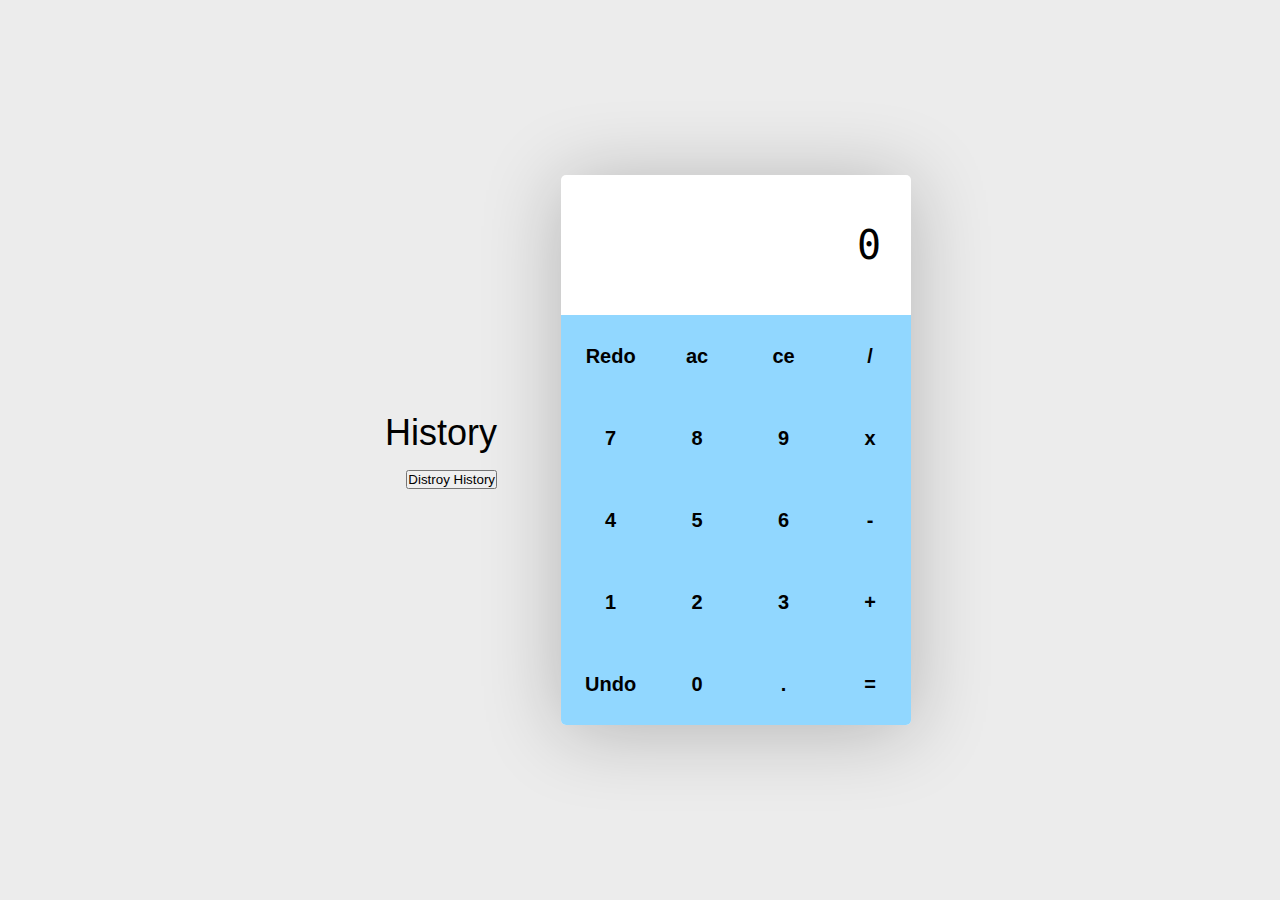
<file: index.html>
<!DOCTYPE html>
<html lang="en">

<head>
	<meta charset="UTF-8">
	<meta name="viewport" content="width=device-width, initial-scale=1.0">
	<meta http-equiv="X-UA-Compatible" content="ie=edge">
	<title>Javascript Calculator</title>
	<link rel="stylesheet" href="./style.css">
</head>

<body>
	<div id="wrapper">
		<div class="historyContainer">
			<p style="font-size:36px">History</p>
			<div id="history">
			</div>
			<button id="deleteHistory">Distroy History</button>
		</div>

		<div class="main">
			<div class="output">
				<div id="steps">
				</div>
			</div>

			<div class="calBody" id="calBody">
				<!-- removed the calbutton classes as you can target this in css without this : so just remove the junk -->

				<!-- fixed typo : <buttona> -->
				<button id="redo">Redo</button>
				<button id="deleteAll">ac</button>
				<button id="backOne">ce</button>
				<button id="/">/</button>
				<br>
				<button id="7">7</button>
				<button id="8">8</button>
				<button id="9">9</button>
				<button id="*">x</button>
				<br>
				<button id="4">4</button>
				<button id="5">5</button>
				<button id="6">6</button>
				<button id="-">-</button>
				<br>
				<button id="1">1</button>
				<button id="2">2</button>
				<button id="3">3</button>
				<button id="+">+</button>
				<br>
				<button id="undo">Undo</button>
				<button id="0">0</button>
				<button id=".">.</button>
				<button id="total">=</button>

			</div>
		</div>
	</div>
	<script type="text/javascript" src="./script.js"></script>
</body>

</html>
</file>
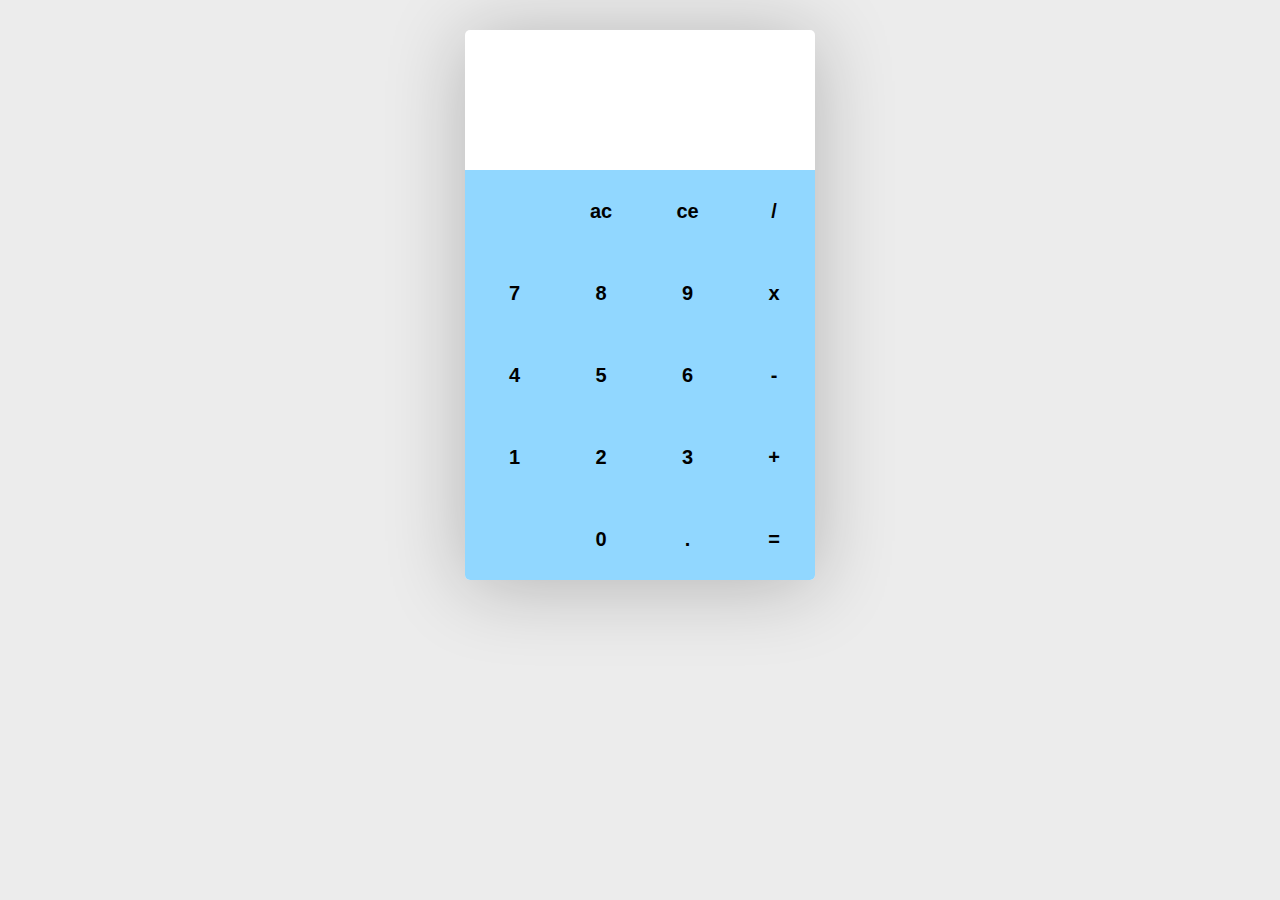
<file: javaScriptCalculator/index.html>
<!DOCTYPE html>
<html lang="en">

<head>
	<meta charset="UTF-8">
	<meta name="viewport" content="width=device-width, initial-scale=1.0">
	<meta http-equiv="X-UA-Compatible" content="ie=edge">
	<title>Javascript Calculator</title>
	<link rel="stylesheet" href="./style.css">
</head>

<body>
	<div id="wrapper">
		<div class="main">
			<div class="output">
				<div id="userOutput">
					<span id="steps"></span>
				</div>
			</div>

			<div class="calBody">
				<!-- removed the calbutton classes as you can target this in css without this : so just remove the junk -->

				<!-- fixed typo : <buttona> -->
				<button id="deleteAll">ac</button>
				<button id="backOne">ce</button>
				<button id="/">/</button>
				<br>
				<button id="7">7</button>
				<button id="8">8</button>
				<button id="9">9</button>
				<button id="*">x</button>
				<br>
				<button id="4">4</button>
				<button id="5">5</button>
				<button id="6">6</button>
				<button id="-">-</button>
				<br>
				<button id="1">1</button>
				<button id="2">2</button>
				<button id="3">3</button>
				<button id="+">+</button>
				<br>
				<button id="0">0</button>
				<button id=".">.</button>
				<button id="total">=</button>
			</div>
		</div>
	</div>
	<script type="text/javascript" src="https://code.jquery.com/jquery-3.2.1.slim.min.js"></script>
	<script type="text/javascript" src="./script.js"></script>
</body>

</html>
</file>
<file: style.css>
* {
	padding: 0;
	margin: 0;
	font-family: 'Segoe UI', Tahoma, Geneva, Verdana, sans-serif;
}
html{
	height: 100%;
}
body {
	background-color: #ececec;
	text-align: right;
	display: flex;
	align-items: center;
	justify-content: center;
	height: 100%;
}

#wrapper {
	display: flex;
	align-items: center;
	justify-content: flex-start;
}

.main {
	width: 350px;
	height: auto;
	background-color: #fff;
	border-radius: 5px;
	box-shadow: 0px 6px 80px rgba(0, 0, 0, 0.24);
	margin-left: 3em;
}

.output {
	height: 140px;
	line-height: 140px;
	text-align: right;
	padding-right: 30px;
	font-size: 40px;
	color: black;
	overflow-x: auto;
	overflow-y: hidden;
}

.calBody button {
	width: 72px;
	height: 72px;
	margin: 5px;
	background-color: transparent;
	font-size: 20px;
	cursor: pointer;
	transition: 50ms all ease;
	outline: none;
	/* now it won't show the outline on Click */
	transform: scale(1);
	font-weight: 600;
	border: none;
}


/* hover effect for the buttons */

.calBody button:hover {
	background: rgb(234, 244, 255);
}

.calBody button:active {
	transform: scale(0.9);
	border-radius: 10px;
}

.calBody {
	background: rgb(145, 215, 255);
	border-bottom-left-radius: 5px;
	border-bottom-right-radius: 5px;
}

#steps {
	font-family: monospace
}

.historyContainer {
	padding: 1em;
}

#history {
	margin-bottom: 1em
}

#history p {
	padding-top: 1em;
	font-weight: 600;
	font-size: 20px;
}
</file>
<file: javaScriptCalculator/style.css>
* {
	padding: 0;
	margin: 0;
	font-family: 'Segoe UI', Tahoma, Geneva, Verdana, sans-serif;
	border: 0;
}

body {
	background-color: #ececec;
	text-align: right;
}

.main {
	width: 350px;
	height: auto;
	background-color: #fff;
	margin: auto;
	margin-top: 30px;
	border-radius: 5px;
	box-shadow: 0px 6px 80px rgba(0, 0, 0, 0.24);
}

.output {
	height: 140px;
	line-height: 140px;
	text-align: right;
	padding-right: 30px;
	font-size: 40px;
	color: black;
	overflow-x: auto;
	overflow-y: hidden;
}

.calBody button {
	width: 72px;
	height: 72px;
	margin: 5px;
	background-color: transparent;
	font-size: 20px;
	cursor: pointer;
	transition: 50ms all ease;  
	outline: none;  /* now it won't show the outline on Click */	
	transform: scale(1);
	font-weight: 600;
}


/* hover effect for the buttons */
.calBody button:hover {
	background: rgb(234, 244, 255);
}

.calBody button:active {
	transform: scale(0.9);
	border-radius: 10px;
}
.calBody{
	background: rgb(145, 215, 255);
	border-bottom-left-radius: 5px;
	border-bottom-right-radius: 5px;
}

#steps{
	font-family:monospace
}
</file>
